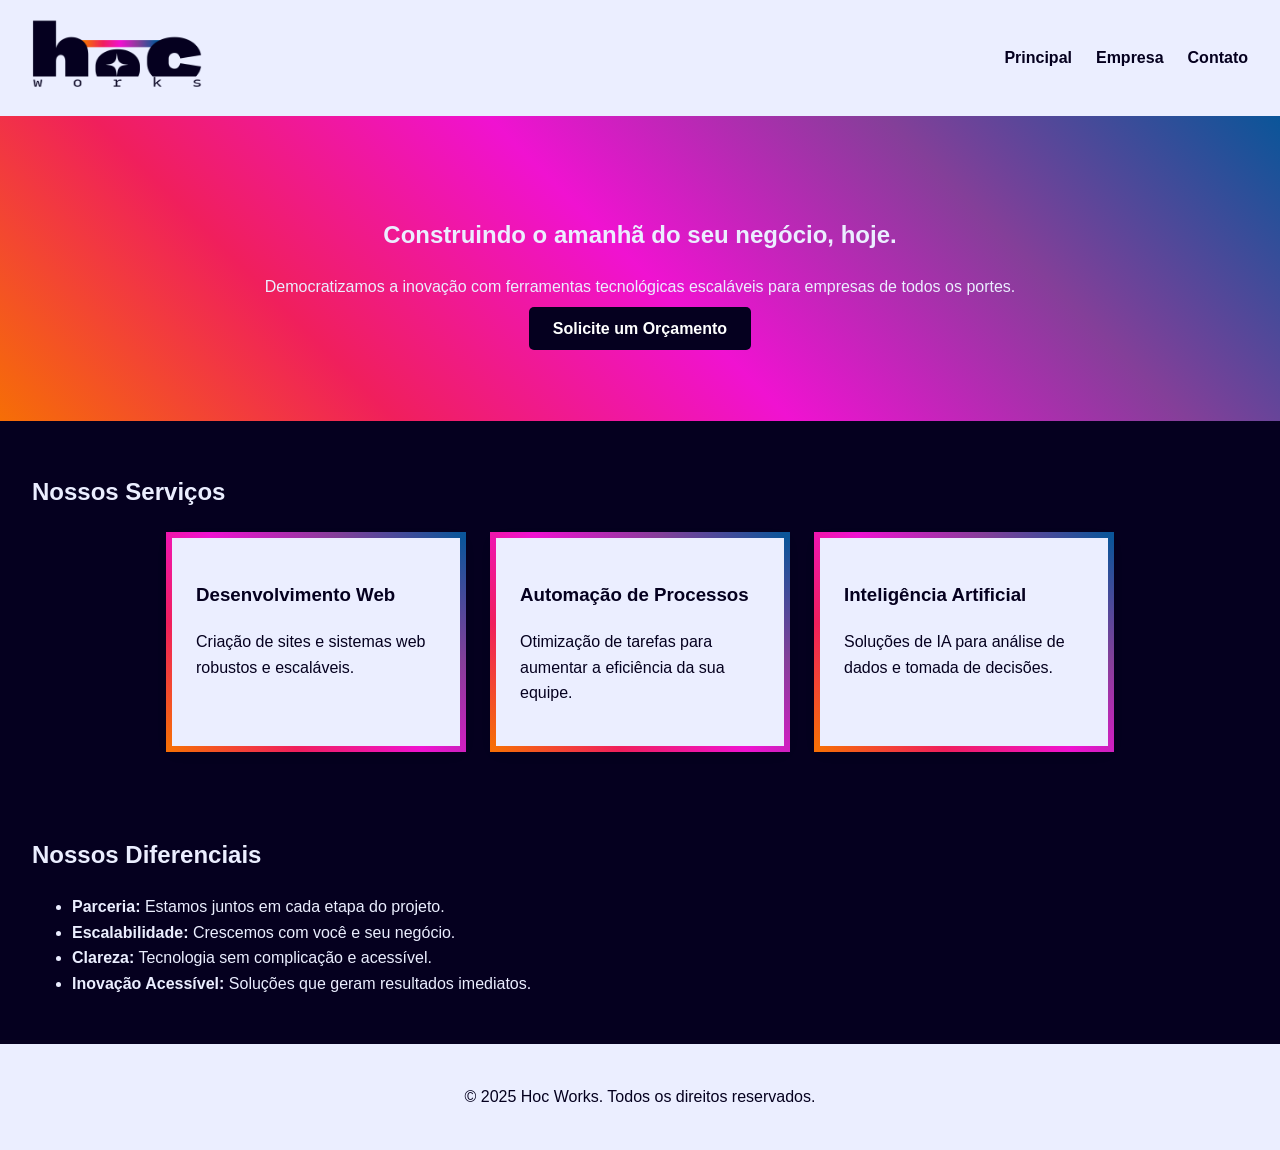
<file: index.html>
<!DOCTYPE html>
<html lang="pt-BR">
<head>
    <meta charset="UTF-8">
    <meta name="viewport" content="width=device-width, initial-scale=1.0">
    <title>Hoc Works</title>
    <link rel="stylesheet" href="css/style.css">
    <link rel="icon" href="img/ícones/icone oficial rosa 1 - revisado.svg" type="image/png">
    <link rel="manifest" href="manifest.json">
    <meta name="theme-color" content="#05001f">
</head>
<body>
    <header>
        <nav class="navbar">
            <a href="index.html"><img src="img/logo png/logotipo oficial preto - revisado.png" alt="Descrição da imagem" class="logo"></a>
            <ul class="nav-links">
                <li><a href="index.html">Principal</a></li>
                <li><a href="empresa.html">Empresa</a></li>
                <li><a href="contato.html">Contato</a></li>
            </ul>
            <!-- hamburguer menu -->
            <div class="hamburger">
                <span class="bar"></span>
                <span class="bar"></span>
                <span class="bar"></span>
            </div>

        </nav>
    </header>

    <main>
        <section class="hero">
            <div class="hero-content">
                <h1>Construindo o amanhã do seu negócio, hoje.</h1>
                <p>Democratizamos a inovação com ferramentas tecnológicas escaláveis para empresas de todos os portes.</p>
                <a href="contato.html" class="cta-button">Solicite um Orçamento</a>
            </div>
        </section>

        <section class="services">
            <h2>Nossos Serviços</h2>
            <div class="service-cards">
                <div class="card">
                    <h3>Desenvolvimento Web</h3>
                    <p>Criação de sites e sistemas web robustos e escaláveis.</p>
                </div>
                <div class="card">
                    <h3>Automação de Processos</h3>
                    <p>Otimização de tarefas para aumentar a eficiência da sua equipe.</p>
                </div>
                <div class="card">
                    <h3>Inteligência Artificial</h3>
                    <p>Soluções de IA para análise de dados e tomada de decisões.</p>
                </div>
            </div>
        </section>

        <section class="diferenciais">
            <h2>Nossos Diferenciais</h2>
            <ul>
                <li><strong>Parceria:</strong> Estamos juntos em cada etapa do projeto.</li>
                <li><strong>Escalabilidade:</strong> Crescemos com você e seu negócio.</li>
                <li><strong>Clareza:</strong> Tecnologia sem complicação e acessível.</li>
                <li><strong>Inovação Acessível:</strong> Soluções que geram resultados imediatos.</li>
            </ul>
        </section>
    </main>

    <footer>
        <p>&copy; 2025 Hoc Works. Todos os direitos reservados.</p>
    </footer>

    <script src="js/script.js"></script>
    <script>
        if('serviceWorker' in navigator) {
            navigator.serviceWorker.register('service-worker.js')
            .then(() => console.log('Service Worker registrado com sucesso!'))
            .catch(err => console.log('Erro no registro do service Worker:', err));
        }
    </script>
</body>

</html>
</file>
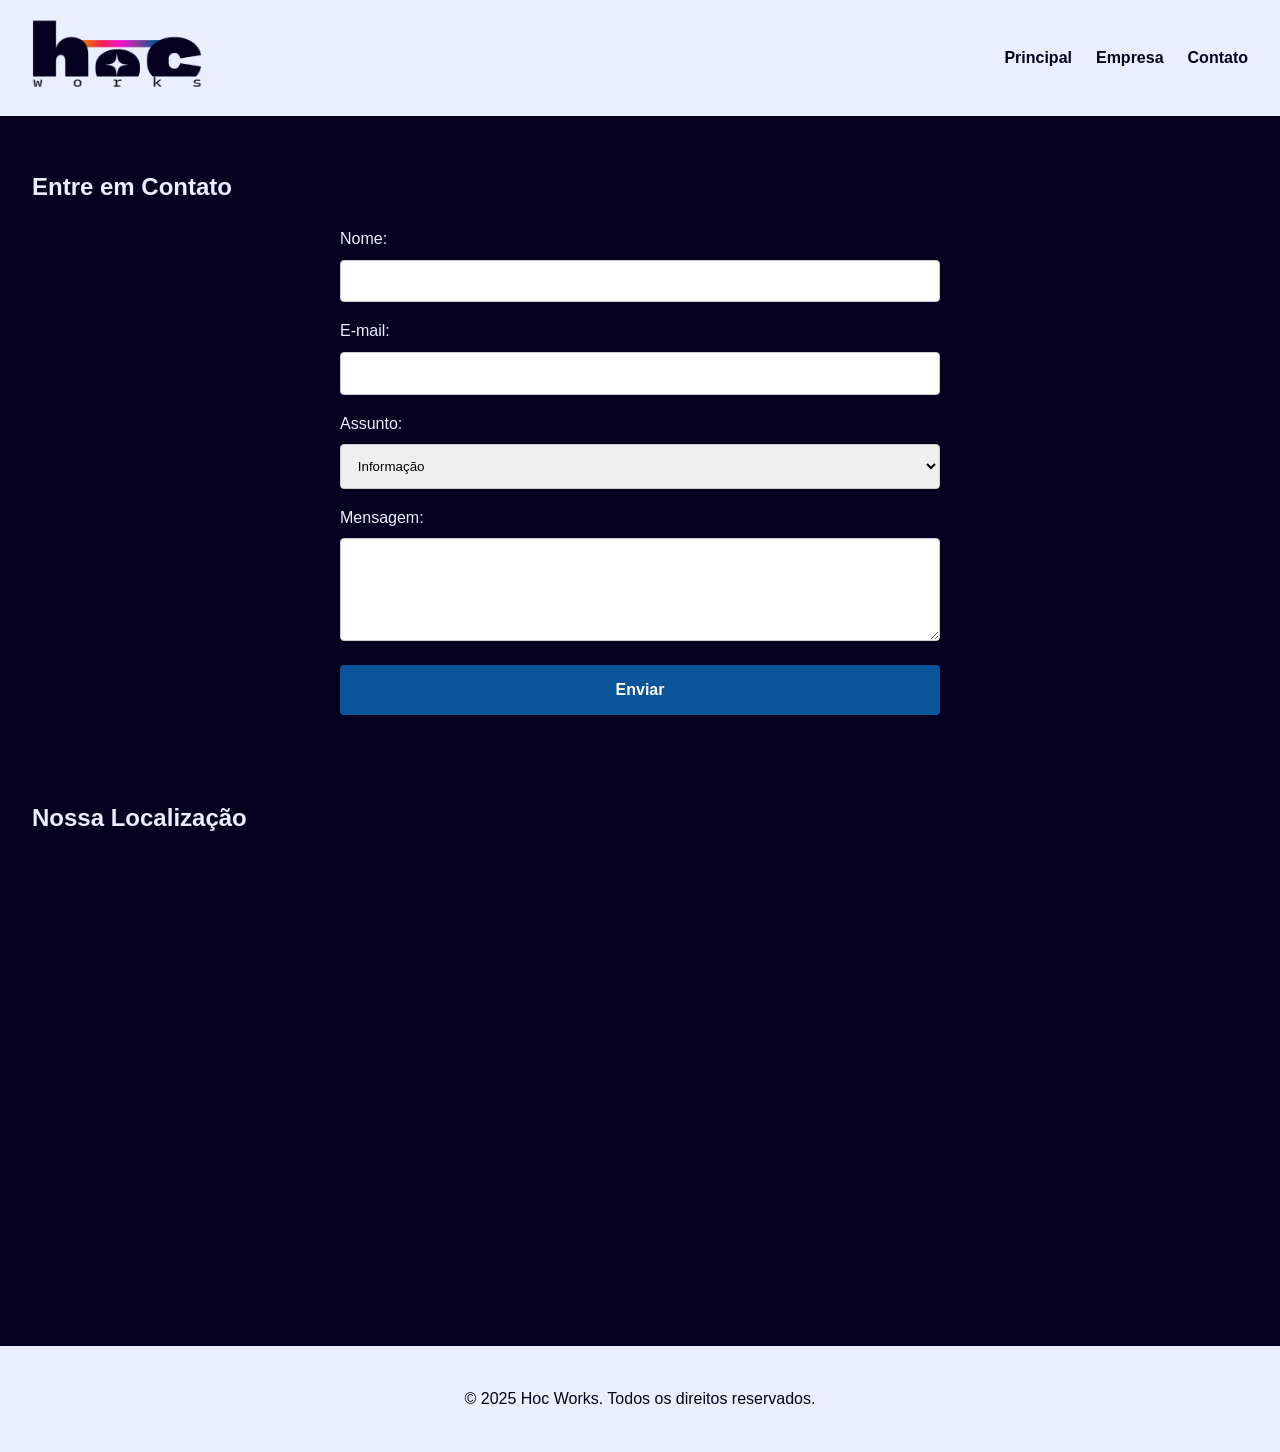
<file: contato.html>
<!DOCTYPE html>
<html lang="pt-BR">
<head>
    <meta charset="UTF-8">
    <meta name="viewport" content="width=device-width, initial-scale=1.0">
    <title>Contato - Hoc Works</title>
    <link rel="stylesheet" href="css/style.css">
    <link rel="icon" href="img/ícones/icone oficial rosa 1 - revisado.svg" type="image/png">
</head>
<body>
    <header>
        <nav class="navbar">
            <a href="index.html"><img src="img/logo png/logotipo oficial preto - revisado.png" alt="Descrição da imagem" class="logo"></a>
            <ul class="nav-links">
                <li><a href="index.html">Principal</a></li>
                <li><a href="empresa.html">Empresa</a></li>
                <li><a href="contato.html">Contato</a></li>
            </ul>
            <!-- hamburguer menu -->
            <div class="hamburger">
                <span class="bar"></span>
                <span class="bar"></span>
                <span class="bar"></span>
            </div>
        </nav>
    </header>

    <main>
        <section class="contact-form">
            <h2>Entre em Contato</h2>
            <form id="contactForm" action="php/enviar_contato.php" method="POST">
                <label for="nome">Nome:</label>
                <input type="text" id="nome" name="nome" required>

                <label for="email">E-mail:</label>
                <input type="email" id="email" name="email" required>

                <label for="assunto">Assunto:</label>
                <select id="assunto" name="assunto">
                    <option value="Informacao">Informação</option>
                    <option value="Sugestao">Sugestão</option>
                    <option value="Reclamacao">Reclamação</option>
                    <option value="Outro">Outro</option>
                </select>

                <label for="mensagem">Mensagem:</label>
                <textarea id="mensagem" name="mensagem" rows="5" required></textarea>

                <button type="submit">Enviar</button>
            </form>
            <div id="form-message"></div>
        </section>
        
        <section class="map">
            <h2>Nossa Localização</h2>
            <iframe src="https://www.google.com/maps/embed?pb=!1m18!1m12!1m3!1d3656.115858619475!2d-46.59374008888796!3d-23.60001097868351!2m3!1f0!2f0!3f0!3m2!1i1024!2i768!4f13.1!3m3!1m2!1s0x94ce5c6f6b2d2f7d%3A0x6c6e3b5e1b2f838!2sEstr.%20das%20L%C3%A1grimas%2C%202461%20-%20Ipiranga%2C%20S%C3%A3o%20Paulo%20-%20SP%2C%2004244-000!5e0!3m2!1spt-BR!2sbr!4v1668194833245!5m2!1spt-BR!2sbr" width="100%" height="450" style="border:0;" allowfullscreen="" loading="lazy" referrerpolicy="no-referrer-when-downgrade"></iframe>
        </section>
    </main>

    <footer>
        <p>&copy; 2025 Hoc Works. Todos os direitos reservados.</p>
    </footer>

    <script src="js/script.js"></script>
</body>
</html>
</file>
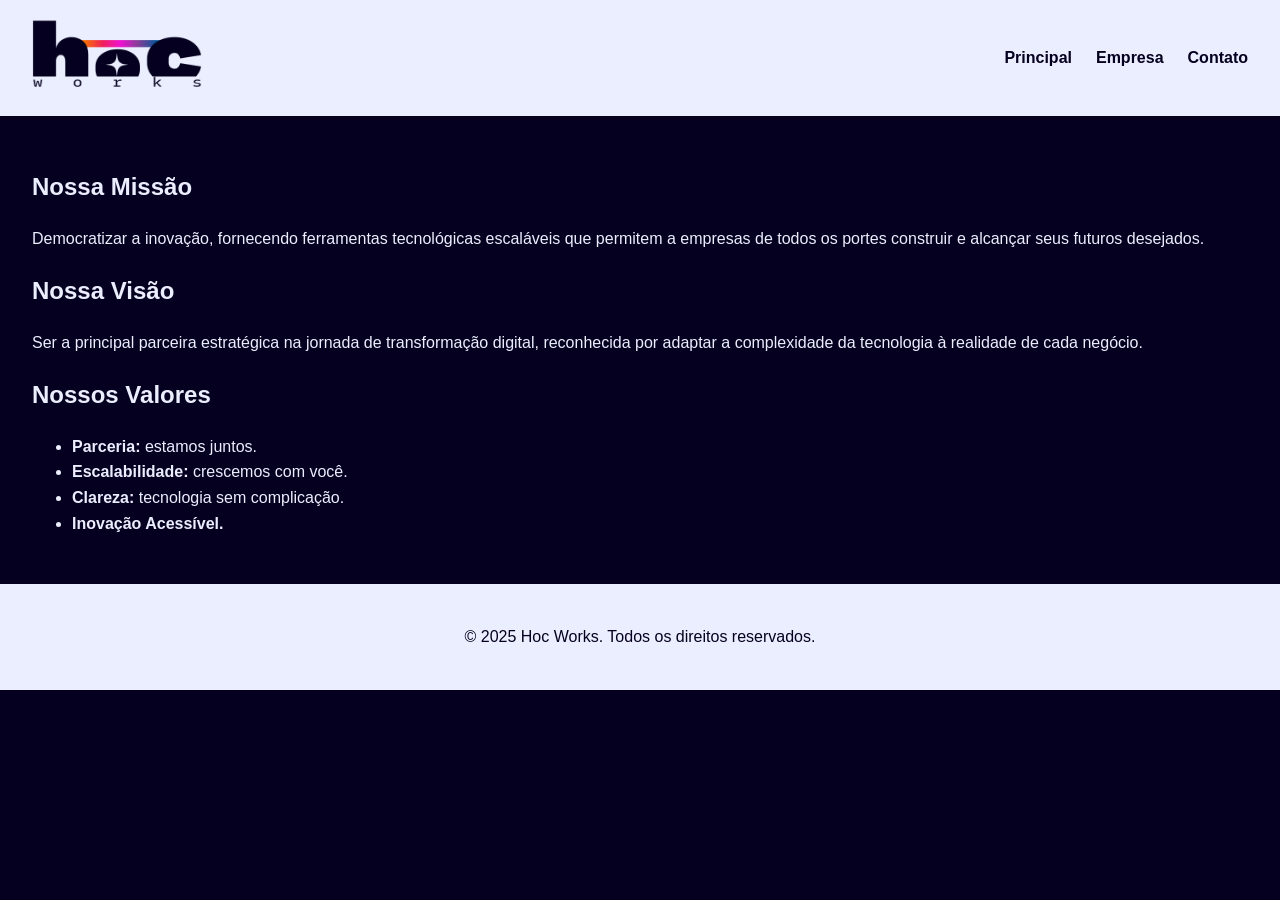
<file: empresa.html>
<!DOCTYPE html>
<html lang="pt-BR">
<head>
    <meta charset="UTF-8">
    <meta name="viewport" content="width=device-width, initial-scale=1.0">
    <title>Sobre Nós - Hoc Works</title>
    <link rel="stylesheet" href="css/style.css">
    <link rel="icon" href="img/ícones/icone oficial rosa 1 - revisado.svg" type="image/png">
</head>
<body>
    <header>
        <nav class="navbar">
            <a href="index.html"><img src="img/logo png/logotipo oficial preto - revisado.png" alt="Descrição da imagem" class="logo"></a>
            <ul class="nav-links">
                <li><a href="index.html">Principal</a></li>
                <li><a href="empresa.html">Empresa</a></li>
                <li><a href="contato.html">Contato</a></li>
            </ul>
            <!-- hamburguer menu -->
            <div class="hamburger">
                <span class="bar"></span>
                <span class="bar"></span>
                <span class="bar"></span>
            </div>
        </nav>
    </header>

    <main>
        <section class="company-info">
            <h2>Nossa Missão</h2>
            <p>Democratizar a inovação, fornecendo ferramentas tecnológicas escaláveis que permitem a empresas de todos os portes construir e alcançar seus futuros desejados.</p>

            <h2>Nossa Visão</h2>
            <p>Ser a principal parceira estratégica na jornada de transformação digital, reconhecida por adaptar a complexidade da tecnologia à realidade de cada negócio.</p>

            <h2>Nossos Valores</h2>
            <ul>
                <li><strong>Parceria:</strong> estamos juntos.</li>
                <li><strong>Escalabilidade:</strong> crescemos com você.</li>
                <li><strong>Clareza:</strong> tecnologia sem complicação.</li>
                <li><strong>Inovação Acessível.</strong></li>
            </ul>
        </section>
    </main>

    <footer>
        <p>&copy; 2025 Hoc Works. Todos os direitos reservados.</p>
    </footer>

    <script src="js/script.js"></script>
</body>
</html>
</file>
<file: css/style.css>
/* Adicione este bloco no início do seu CSS */
*,
*::before,
*::after {
    box-sizing: border-box;
}

/* Importando fontes do Google Fonts */
@import url('https://fonts.googleapis.com/css2?family=Jura:wght@700&family=Lexend+Deca&display=swap');

/* Variáveis de Cores (baseadas na identidade visual) */
:root {
    --azul-codigo-limpo: #0a5599;
    --laranja-mvp: #f66e06;
    --rosa-unicornio: #f01f5c;
    --roxo-senior: #843f99;
    --modo-escuro: #05001f;
    --nuvem-privada: #ebeeff;
    --rosa-beta: #f012d1; 
}

/* Estilos Gerais */
body {
    overflow-x: hidden;
    font-family: 'Lexend Deca', sans-serif;
    background-color: var(--modo-escuro);
    color: var(--nuvem-privada);
    margin: 0;
    line-height: 1.6;
}

h1, h2, h3 {
    font-family: 'Jura', sans-serif;
    font-weight: 700;
}

.navbar {
    display: flex;
    justify-content: space-between;
    align-items: center;
    padding: 1rem 2rem;
    background-color: var(--nuvem-privada);
    box-shadow: 0 2px 4px rgba(0,0,0,0.1);
}

.logo {
    width: 170px;   /* define a largura */
    height: auto;
}

.nav-links {
    list-style: none;
    display: flex;
    gap: 1.5rem;
}

.nav-links a {
    text-decoration: none;
    color: var(--modo-escuro);
    font-weight: bold;
    transition: color 0.3s;
}

.nav-links a:hover {
    color: var(--laranja-mvp);
}

.hero {
    background: linear-gradient(45deg, var(--laranja-mvp), var(--rosa-unicornio), var(--rosa-beta), var(--roxo-senior), var(--azul-codigo-limpo));
    color: var(--nuvem-privada);
    text-align: center;
    padding: 5rem 1rem;
}

.cta-button {
    background-color: var(--modo-escuro);
    color: #fff;
    padding: 0.8rem 1.5rem;
    border-radius: 5px;
    text-decoration: none;
    font-weight: bold;
    transition: background-color 0.3s;
}

.cta-button:hover {
    background-color: var(--azul-codigo-limpo);
}

.services, .diferenciais, .company-info, .contact-form, .map {
    padding: 2rem;
    text-align: left;
}

.service-cards {
    display: flex;
    justify-content: center;
    gap: 1.5rem;
    flex-wrap: wrap;
}

.card {
    background: var(--nuvem-privada);
    color: var(--modo-escuro);
    padding: 1.5rem;
    border: 6px solid transparent; /* precisa ser não-zero */
    border-image: linear-gradient(45deg, var(--laranja-mvp), var(--rosa-unicornio), var(--rosa-beta), var(--roxo-senior), var(--azul-codigo-limpo) ) 1;
    border-radius: 14px;
    box-shadow: 0 4px 8px rgba(0,0,0,0.1);
    width: 300px;
}

form {
    max-width: 600px;
    margin: 0 auto;
    text-align: left;
}

form label {
    display: block;
    margin-bottom: 0.5rem;
}

form input, form select, form textarea {
    width: 100%;
    padding: 0.8rem;
    margin-bottom: 1rem;
    border: 1px solid #ccc;
    border-radius: 4px;
}

form button {
    width: 100%;
    padding: 1rem;
    background-color: var(--azul-codigo-limpo);
    color: #fff;
    border: none;
    border-radius: 4px;
    cursor: pointer;
    font-size: 1rem;
    font-weight: bold;
}

footer {
    text-align: center;
    padding: 1.5rem;
    background-color: var(--nuvem-privada);
    color: var(--modo-escuro);
}

/* Responsividade */
@media (max-width: 768px) {
    .nav-links {
        display: none; /* Simplificar para um menu hamburguer em JS */
    }
    .service-cards {
        flex-direction: column;
        align-items: center;
    }
}

/* Estilos para o ícone do menu hambúrguer */
.hamburger {
    display: none; /* Escondido por padrão em telas grandes */
    cursor: pointer;
}

.hamburger .bar {
    display: block;
    width: 25px;
    height: 3px;
    margin: 5px auto;
    -webkit-transition: all 0.3s ease-in-out;
    transition: all 0.3s ease-in-out;
    background-color: var(--modo-escuro);
}

/* Modificações na sua Media Query existente */
/* Responsividade */
@media (max-width: 768px) {
    .hamburger {
        display: block; /* Mostra o ícone do hambúrguer */
        z-index: 2; /* Garante que o ícone fique acima do menu quando aberto */
    }
    
    .hamburger.active .bar:nth-child(2) {
        opacity: 0;
    }

    .hamburger.active .bar:nth-child(1) {
        transform: translateY(8px) rotate(45deg);
    }

    .hamburger.active .bar:nth-child(3) {
        transform: translateY(-8px) rotate(-45deg);
    }
    
    .nav-links {
        position: fixed;
        right: -300%; /* Inicia fora da tela */
        top: 0;
        gap: 0;
        flex-direction: column;
        background-color: var(--nuvem-privada);
        width: 100%;
        height: 100vh; /* Ocupa a altura toda da tela */
        text-align: center;
        transition: right 0.3s ease-in-out; /* Anima a propriedade 'right' */
        z-index: 1; /* Garante que o menu fique acima do conteúdo da página */
        
        /* Centraliza os itens verticalmente */
        display: flex;
        justify-content: center;
        align-items: center;
    }

    .nav-links.active {
        right: 0; /* Move o menu para dentro da tela */
    }

    .nav-links a {
        font-size: 1.5rem; /* Aumenta o tamanho da fonte para melhor toque */
    }

    .nav-links li {
        padding: 1.5rem 0; /* Aumenta o espaçamento entre os itens */
    }
    
    .service-cards {
        flex-direction: column;
        align-items: center;
    }
}
</file>
